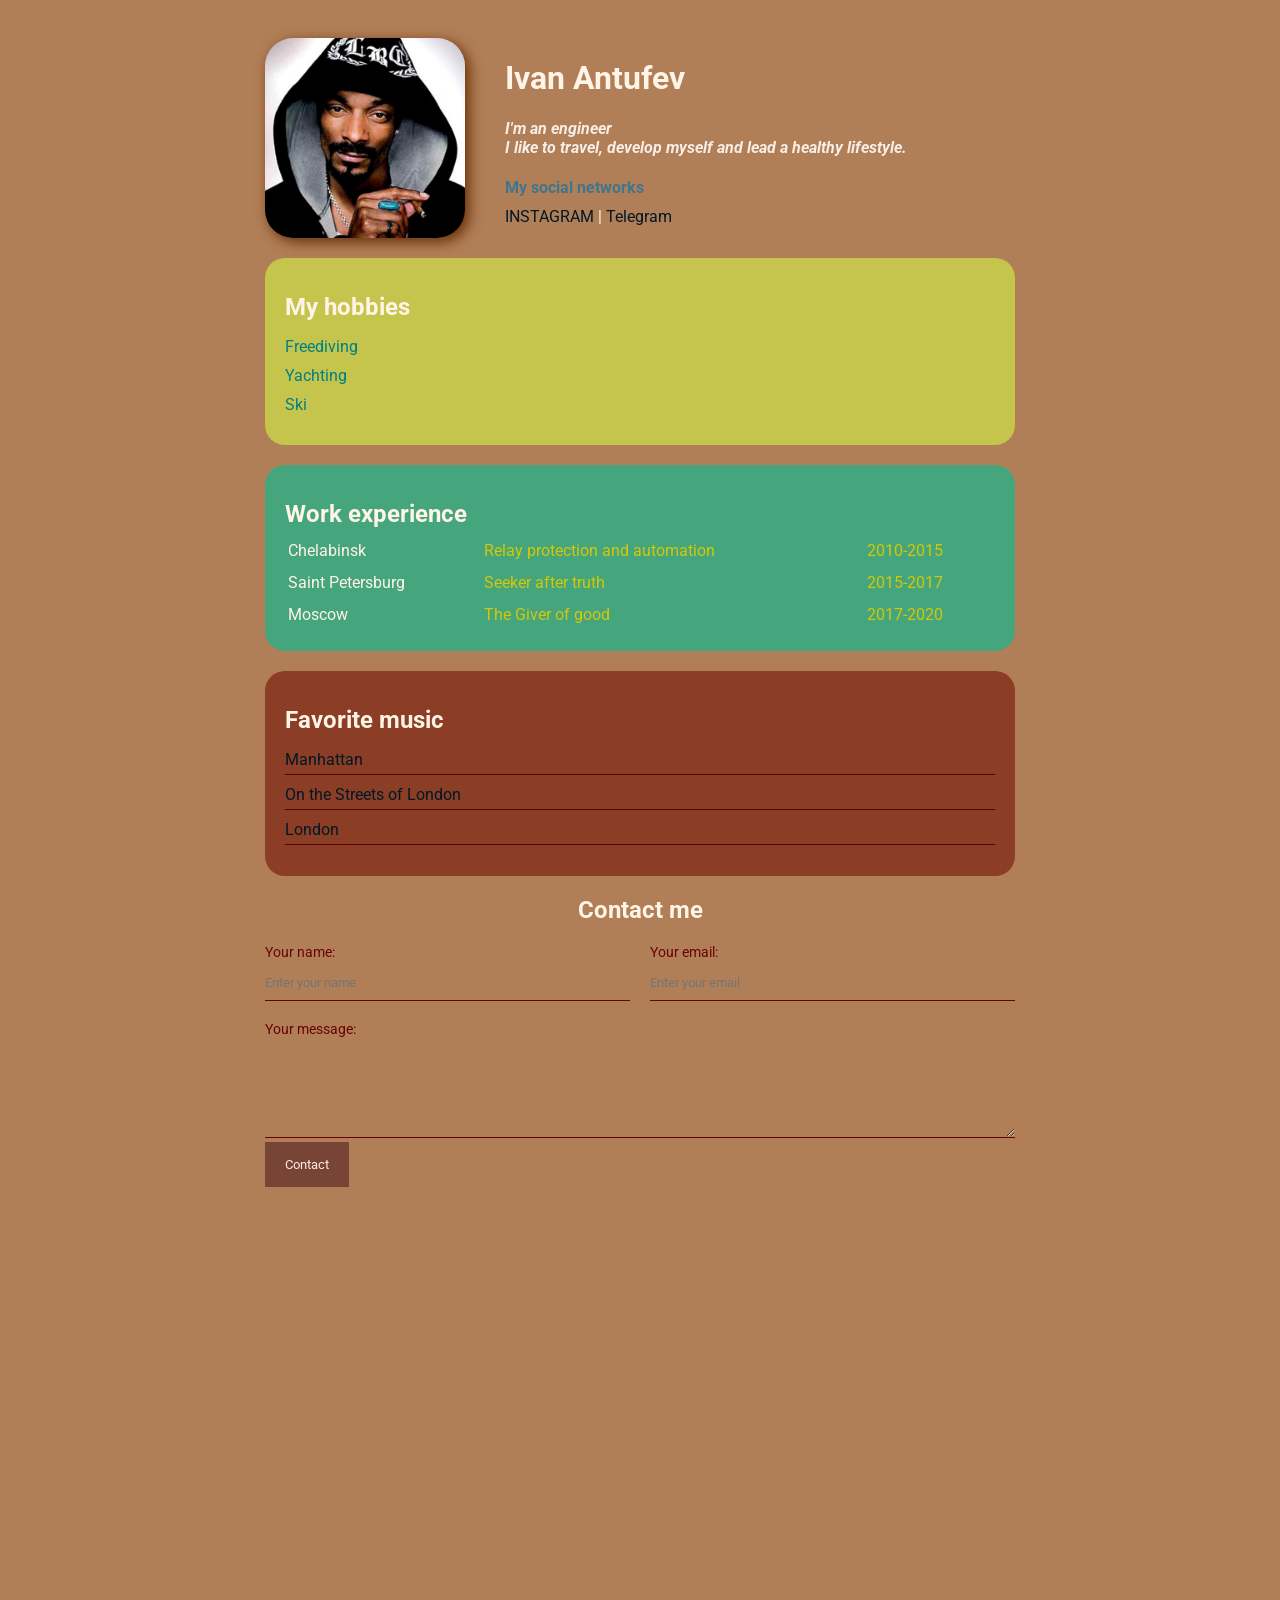
<file: index.html>
<!DOCTYPE html>
<html>

<head>
    <meta charset="UTF-8">
    <title>Ivan CV</title>
    <link rel="stylesheet" href="styls.css">
</head>

<body>
    <div class="container">
        <div class="info">

            <img src="снуп.jpg" alt="foto" class="avatar">
            <div class="info-text">
                <h1>Ivan Antufev</h1>


                <p> I'm an <strong> engineer</strong></p>

                <p>I like to travel, develop myself and lead a healthy lifestyle.</p>
                
                <h4>My social networks</h4>

                <a href="https://instagram.com/12aie12" target="blank"> INSTAGRAM</a>
                |
                <a href="https://t.me/aie1212" target="blank"> Telegram</a>
            </div>
        </div>







        <div class="card bg-yellow">
            <h2>My hobbies</h2>
            <OL class="list">
                <li> Freediving</li>
                <li> Yachting</li>
                <li> Ski</li>
            </OL>
        </div>

        <div class="card bg-green">
            <h2> Work experience</h2>
            <table class="table">
                <tr>
                    <td>Chelabinsk</td>
                    <td>Relay protection and automation</td>
                    <td>2010-2015</td>
                </tr>
                <tr>
                    <td>Saint Petersburg</td>
                    <td>Seeker after truth</td>
                    <td>2015-2017</td>

                </tr>
                <tr>
                    <td>Moscow</td>
                    <td>The Giver of good</td>
                    <td>2017-2020</td>
                </tr>






                </tr>
            </table>
        </div>

        <div class="card bg-red">
            <h2>Favorite music</h2>
            <ul class="link-list">
                <li>
                    <a href="songs.html" target="blank"> Manhattan</a>
                </li>
                <li>
                    <a href="songs.html" target="blank"> On the Streets of London</a>
                <li>
                    <a href="songs.html" target="blank"> London</a>
                </li>
                </li>
            </ul>
        </div>

        <div class="contact">
            <h2>Contact me</h2>

            <form action="/html-course/index.html">
                <div class="row">
                    <div class="form-group">
                        <label for="name">Your name:</label>
                        <input type="text" id="name" placeholder="Enter your name">
                    </div>
                    <div class="form-group">
                        <label for="email">Your email:</label>
                        <input type="email" id="email" placeholder="Enter your email">
                    </div>
                </div>
                <div class="form-group">
                    <label for="text">Your message:</label>

                    <textarea name="" id="text" cols="70" rows="5"></textarea>
                </div>


                <input class="btn" type="submit" 
                value="Contact">
        
        </form>
    </div>

        <div class="box-model">
            <div></div>
            <div></div>
            <div></div>
            <div></div>

        </div>
        <div class="position">
            <div class="box"></div>
        </div>
    </div>
    <div style="margin-bottom: 500px;"></div>
</body>

</html>
</file>
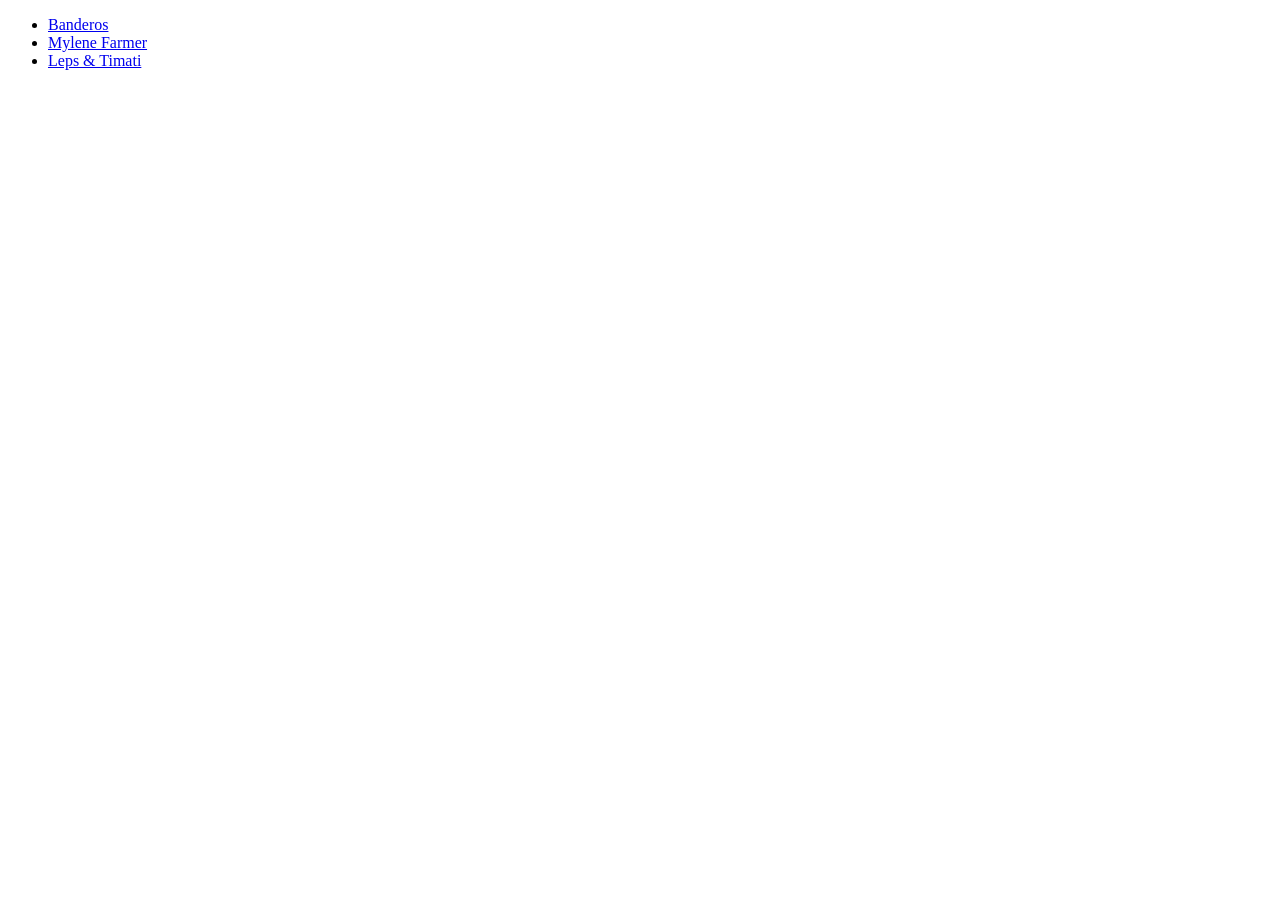
<file: songs.html>
<!DOCTYPE html>
<html lang="en">

<head>
    <meta charset="UTF-8">
    <title>Songs</title>
</head>

<body>
    <Ul>
        <li>
            <a href="https://www.youtube.com/watch?v=3SqauwrzCwc">Banderos</a>
        </li>
        <li>
          <a href=https://www.youtube.com/watch?v=bcw96_qqVBo> Mylene Farmer

          </a>
        </li>
        <li>
            <a href=https://yandex.ru/video/preview/?text=лепс%20лондон&path=wizard&parent-reqid=1632680789107610-13770366288854662018-vla1-4455-vla-l7-balancer-8080-BAL-7759&wiz_type=vital&filmId=7120265124888191981> Leps & Timati </a>
        </li>
    </Ul>

</body>

</html>
</file>
<file: styls.css>
@import url('https://fonts.googleapis.com/css2?family=Roboto&display=swap');

body {
    background-color: #b17f57;
    color: rgb(255, 244, 230);
    
    font-size: 16px;
font-weight: normal;
font-family: 'Roboto', sans-serif;


}
    a {color: rgb(1, 24, 37);
    text-decoration: none; }
a:hover{text-decoration: underline;}
    .avatar {
        width: 200px;
        border-radius: 28px;
        box-shadow: 4px 4px 14px rgb(102, 45, 4);
    }
    .info {
        display: flex;
        margin-bottom: 20PX;
        
    }
    @media (max-width:700px)

{
    .info{
        text-align: center;
        display: block;
    }

}

    .info-text{
        margin-left:  40px;
    }
    .info-text h4{
        margin-bottom:10px;
        color: rgb(62, 117, 143);
    }
.info p { color: #f7eee7;
    margin: 0;
    font-style: italic ;
    font-weight: bold ;
    text-decoration: none;
    /*text-transform: uppercase;*/
    /*letter-spacing: 7px;*/
    /*word-spacing: 42px;*/
}
/*Box Model*/
.container {max-width: 750px;
margin: auto;
padding-top: 30px;}
/*
.social { background: #961e1e;
/*  padding: 15px;*/
/*padding: 15px 40px;
border: 5px solid rgb(206, 24, 24);
border-radius: 28px;
margin: 5px;
border-bottom-style: outset;
}
/*.box-model div {
    float: left;
    background: black;
    height: 200px;
    border: 3px solid rgb(148, 56, 20);
    width: 25%;
    border-radius: 25px;

    box-sizing: border-box;
}*/
.bg-yellow {
          background: rgb(197, 197, 78);
      }
.bg-green {
        background: rgb(69, 165, 125);
    }
.bg-red {
        background: rgb(139, 61, 37);
    }
.card {
    padding: 15px 20px;

margin-bottom: 20px;
border-radius: 20px;}
.card h2 {
    margin-bottom: 10px ;
}
.list {
    padding: 0 0px;
    list-style: none;
}


/** {
    padding: 0;
    margin: 0;
}*/
.list li {
    color: teal;
    margin-bottom: 10px; 
    
}
.table
 {width: 100%;

 }
 .table td{
     padding-bottom: 10px;
 }
.table td:nth-child(2),
table td:nth-child(3) {color: rgb(212, 199, 10)}
 


.link-list {
    list-style: none;
    padding: 0%;
}
.link-list li 
{margin-bottom: 10px;
padding-bottom: 5px;
border-bottom: 1px solid rgb(82, 0, 0);}

.contact h2 {
    text-align: center;

}
.form-group label{
    display: block;
    font-size: 14px;
    color: #6b0202;

}
.form-group input,
.form-group textarea {
    width: 100%;
    box-sizing: border-box;
    border: none;
    background: transparent;
    border-bottom: 1px solid #6b0202;
    color:black;
    padding: 15px 0 10px;
    outline: none;
    font-family: inherit;
}
.row {
    display: flex;
    margin-bottom: 20px;
    
}
.row > .form-group {
    width: 50%;
   
}
.row > .form-group:first-child {
    
    margin-right: 20px;
}
.btn {
    background:rgb(119, 68, 53) ;
    padding: 15px 20px;
    color: rgb(255, 233, 233);
    border: none;
    font-family: inherit;
    cursor: pointer;

    
}
.btn:hover {
    opacity: 0.9 ;
}

/*position*/
/*
.position 
{
    position: relative;
    border:  4px solid black;
    margin-top: 40px ;
    padding:  20px;
    height: 300px;

}

.box 
{
    position: absolute;
    bottom:0;
    right: 0;
    top:0;
width: 50px;
height: 50px;
background: lightcoral;
}
*/
</file>
